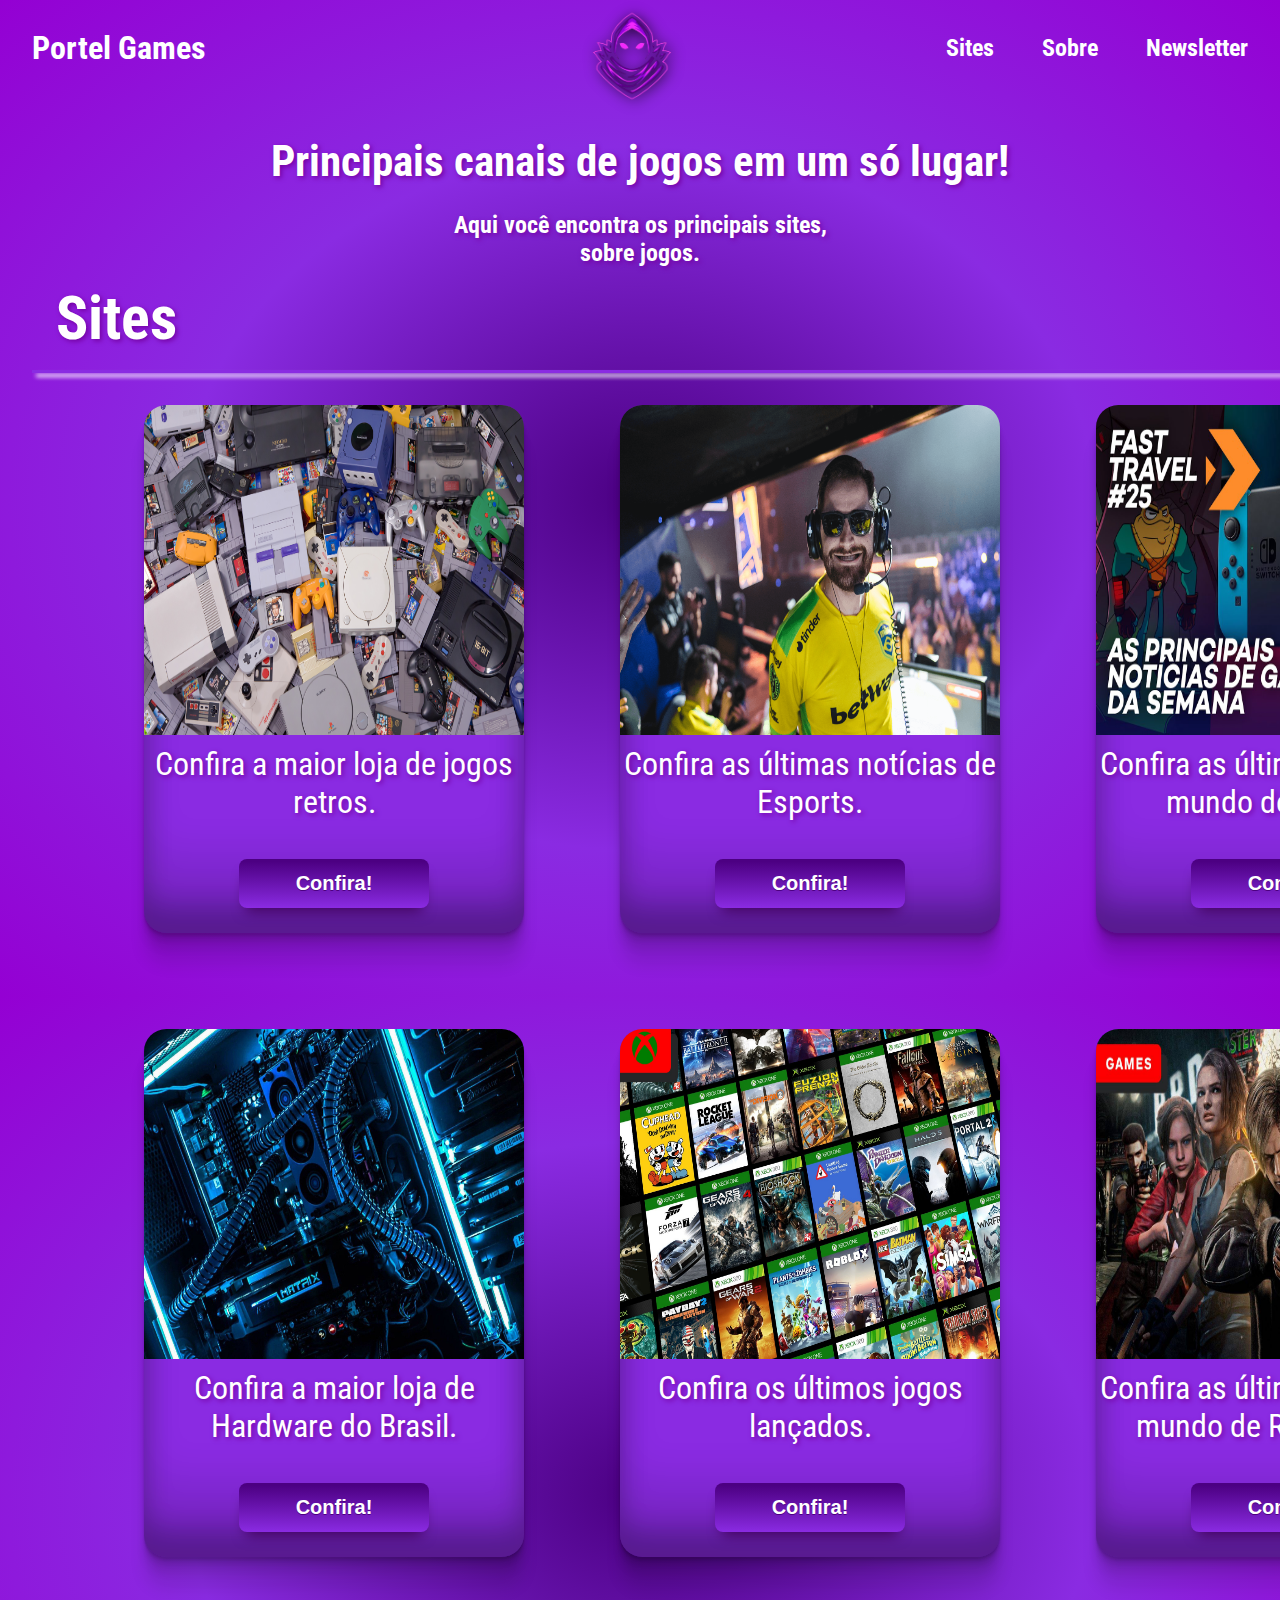
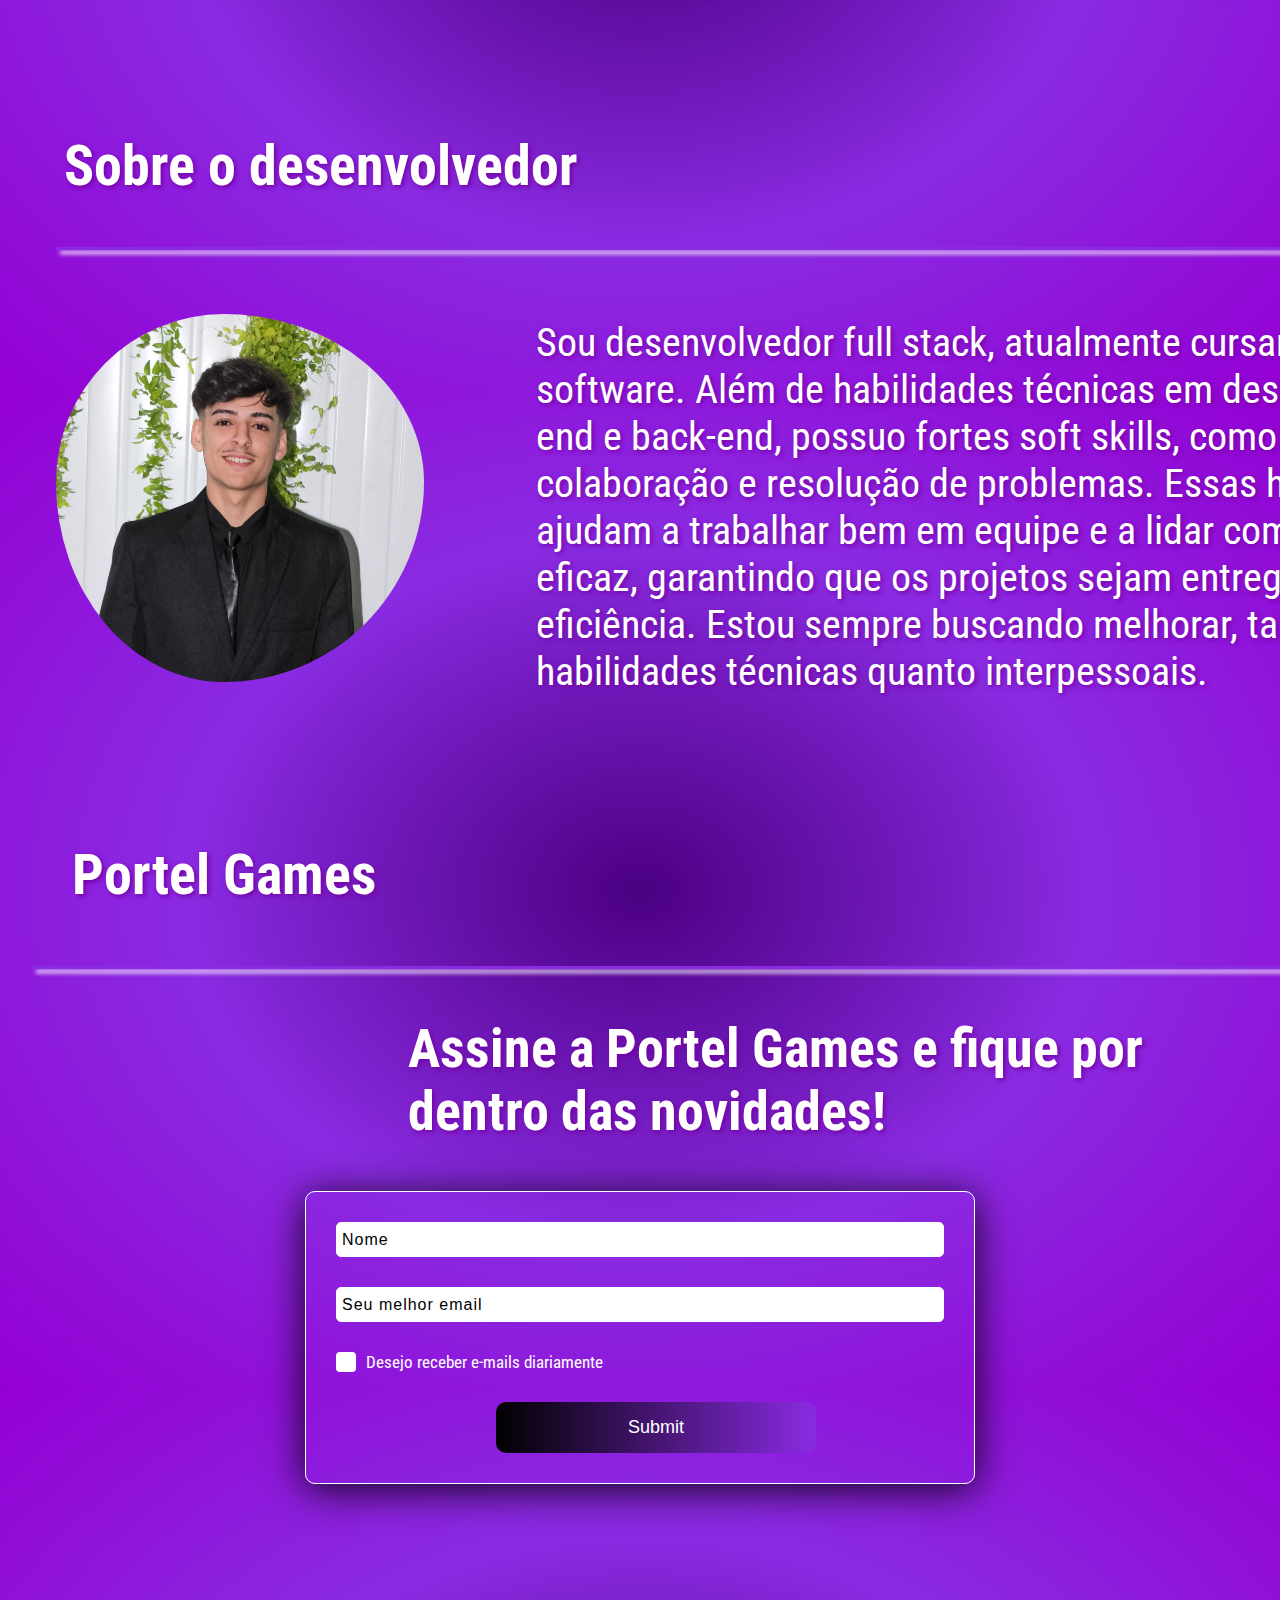
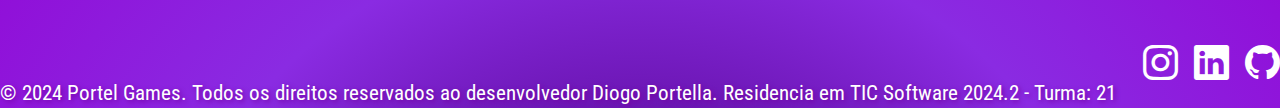
<file: index.html>
<!DOCTYPE html>
<html lang="en">

<head>
  <meta charset="UTF-8">
  <meta name="viewport" content="width=device-width, initial-scale=1.0">
  <link rel="preconnect" href="https://fonts.googleapis.com">
  <link rel="preconnect" href="https://fonts.gstatic.com" crossorigin>
  <link href="https://fonts.googleapis.com/css2?family=Roboto+Condensed:ital,wght@0,100..900;1,100..900&display=swap"
    rel="stylesheet">
  <link href="https://cdn.jsdelivr.net/npm/bootstrap-icons/font/bootstrap-icons.css" rel="stylesheet">
  <link rel="shortcut icon" href="assets/img/logo.png" type="image/x-icon">
  <link rel="stylesheet" href="styles.css">
  <title>Portel Games</title>
</head>

<body>

  <header class="cabecalho" id="1">
    <div class="logoInicial">
      <h1>Portel Games</h1>
    </div>
    <div class="logoPrincipal">
      <a href="#1" class="minhaLogo">
        <img src="./assets/img/logo.png" alt="Logo da loja Portel Games">
      </a>
    </div>
    <div class="nav">
      <a href="#2">
        <h2 class="navLogo">Sites</h2>
      </a>
      <a href="#3">
        <h2 class="navLogo">Sobre</h2>
      </a>
      <a href="#4">
        <h2 class="navLogo">Newsletter</h2>
      </a>

    </div>
  </header>
  </div>
  <div>
    <main class="conteudo">
      <div class="tituloNoticias">
        <h2>
          Principais canais de jogos em um só lugar!
        </h2>
      </div>
      <div>
        <h3 class="sobreSite">
          Aqui você encontra os principais sites,<br> sobre jogos.
        </h3>
        <div class="tituloSites">
          <h2 id="2">Sites</h2>
        </div>
        <div class="traco"></div>
      </div>
      <div class="opcoesSites">
        <p class="imagensSites">
          <img src="./assets/img/retrogames.jpeg" alt="Controles, consoles e jogos retros">
          Confira a maior loja de jogos retros.
          <a href="https://gameficjogos.com.br" class="myButton">Confira!</a>
        </p>
        <p class="imagensSites">
          <img src="./assets/img/esports.png" alt="Jogador de esports comemorando">
          Confira as últimas notícias de Esports.
          <a href="https://flowgames.gg/categorias/esports/" class="myButton">Confira!</a>
        </p>
        <p class="imagensSites">
          <img src="./assets/img/newsgames.jpg" alt="Jogo, Nintendo Switch, Ps5">
          Confira as últimas notícias do mundo dos games.
          <a href="https://br.ign.com" class="myButton">Confira!</a>
        </p>
        <p class="imagensSites">
          <img src="./assets/img/pcgamer.jpg" alt="PC gamer">
          Confira a maior loja de Hardware do Brasil.
          <a href="https://www.pichau.com.br" class="myButton">Confira!</a>
        </p>
        <p class="imagensSites">
          <img src="./assets/img/jogos.jpg" alt="Vários jogos de Xbox">
          Confira os últimos jogos lançados.
          <a href="https://flowgames.gg/categorias/games/" class="myButton">Confira!</a>
        </p>
        <p class="imagensSites">
          <img src="./assets/img/residentevil.jpg" alt="Vários Personagens do Resident Evil">
          Confira as últimas notícias do mundo de Resident Evil.
          <a href="https://residentevil.com.br" class="myButton">Confira!</a>
        </p>
      </div>
      <div class="descricaoMe">
        <div class="tituloSites2">
          <h2 id="3">Sobre o desenvolvedor</h2>
        </div>
        <div class="traco2"></div>
        <div class="textoImagem">
          <img src="./assets/img/minhafoto.jpeg" alt="Foto da pessoa que criou esse site">
          <p>Sou desenvolvedor full stack, atualmente cursando engenharia de software. Além de habilidades técnicas em
            desenvolvimento front-end e back-end, possuo fortes soft skills, como comunicação, colaboração e resolução
            de problemas. Essas habilidades me ajudam a trabalhar bem em equipe e a lidar com desafios de forma eficaz,
            garantindo que os projetos sejam entregues com qualidade e eficiência. Estou sempre buscando melhorar, tanto
            em termos de habilidades técnicas quanto interpessoais.</p>
        </div>
      </div>
      <div class="assine">
        <div class="tituloForm">
          <h2 id="4">Portel Games</h2>
        </div>
        <div class="traco3"></div>

        <div class="textAssine">
          <h1>Assine a Portel Games e fique por dentro das novidades!</h1>
        </div>
        <div class="form">
          <form>
            <fieldset class="info-pessoais">
              <div class="box-input">
                <!-- <label for=""></label> -->
                <input class="input-txt" type="text" placeholder="Nome">
              </div>
              <div class="box-input">
                <!-- <label for=""></label> -->
                <input class="input-txt" type="text" placeholder="Seu melhor email">
              </div>
              <div class="checkbox">
                <input type="checkbox" name="checkbox-input" id="checkbox-input" class="checkbox-input">
                <label for="checkbox-input" class="checkbox-label">Desejo receber e-mails diariamente</label>
              </div>
              <input type="submit" name="submit" id="submit">
            </fieldset>
          </form>
        </div>
        <footer class="footer">
          <div class="redesSocias">
            <div class="direitos">
              <p>© 2024 Portel Games. Todos os direitos reservados ao desenvolvedor Diogo Portella.
                Residencia em TIC Software 2024.2 - Turma: 21</p>
            </div>
            <div class="icones">
              <a href="https://www.instagram.com/dgporte/"><i class="bi bi-instagram"></i></a>
              <a href="https://www.linkedin.com/in/diogoportelladantas"><i class="bi bi-linkedin"></i></a>
              <a href="https://github.com/Dgporte"><i class="bi bi-github"></i></a>
            </div>
          </div>
        </footer>
    </main>

</body>

</html>
</file>
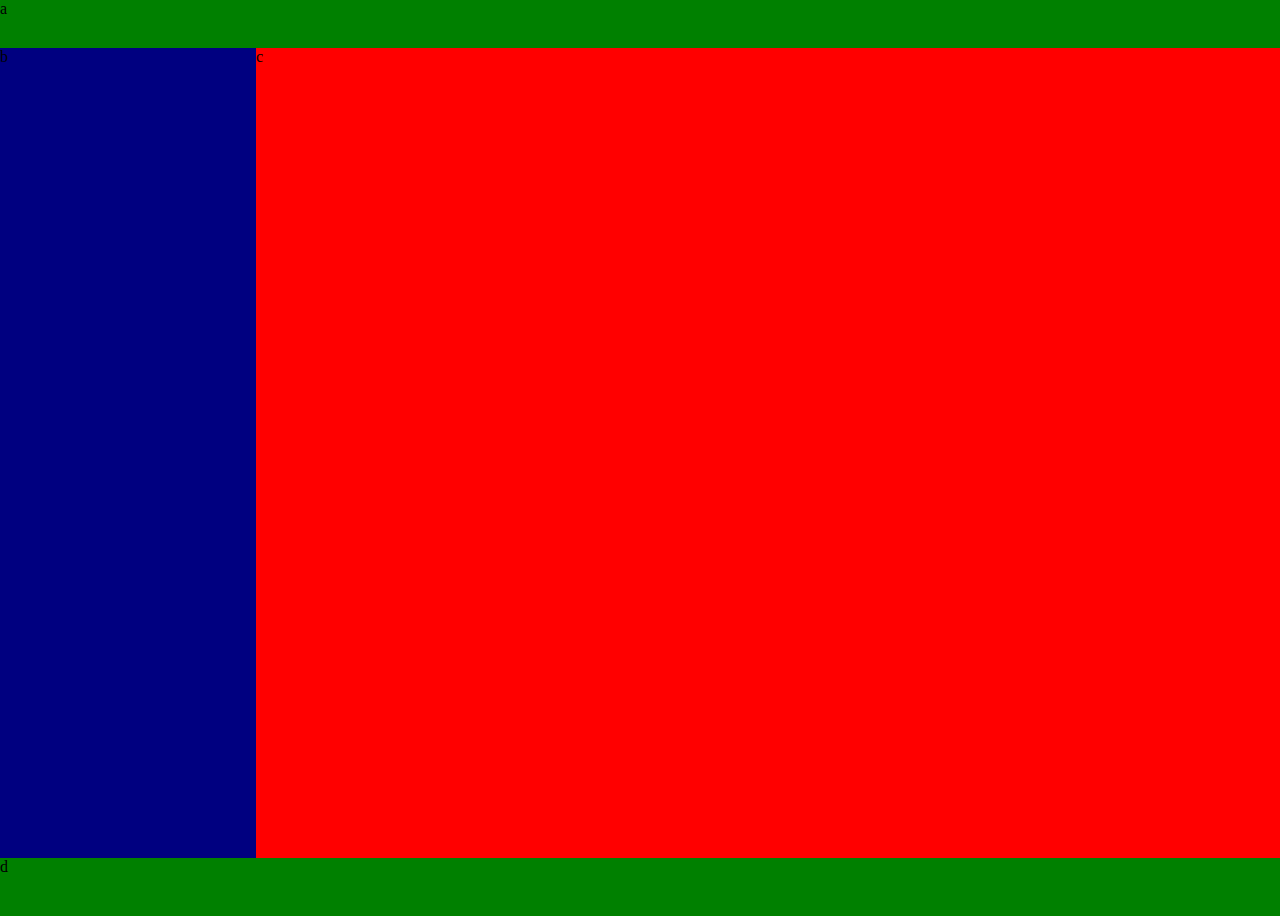
<file: exerciciob/index.html>
<!DOCTYPE html>
<html lang="pt-BR">
<head>
    <meta charset="UTF-8">
    <meta name="viewport" content="width=device-width, initial-scale=1.0">
    <link rel="stylesheet" href="styles.css">
    <title>B</title>
</head>
<body>
    <div class="container"></div>
        <header class="topo">a</header>
        <div class="corpo">
        <aside class="aside">b</aside> 
        <main class="main">c</main>
    </div>
        <footer class="rodape">d</footer>
    </div>
</body>
</html>
</file>
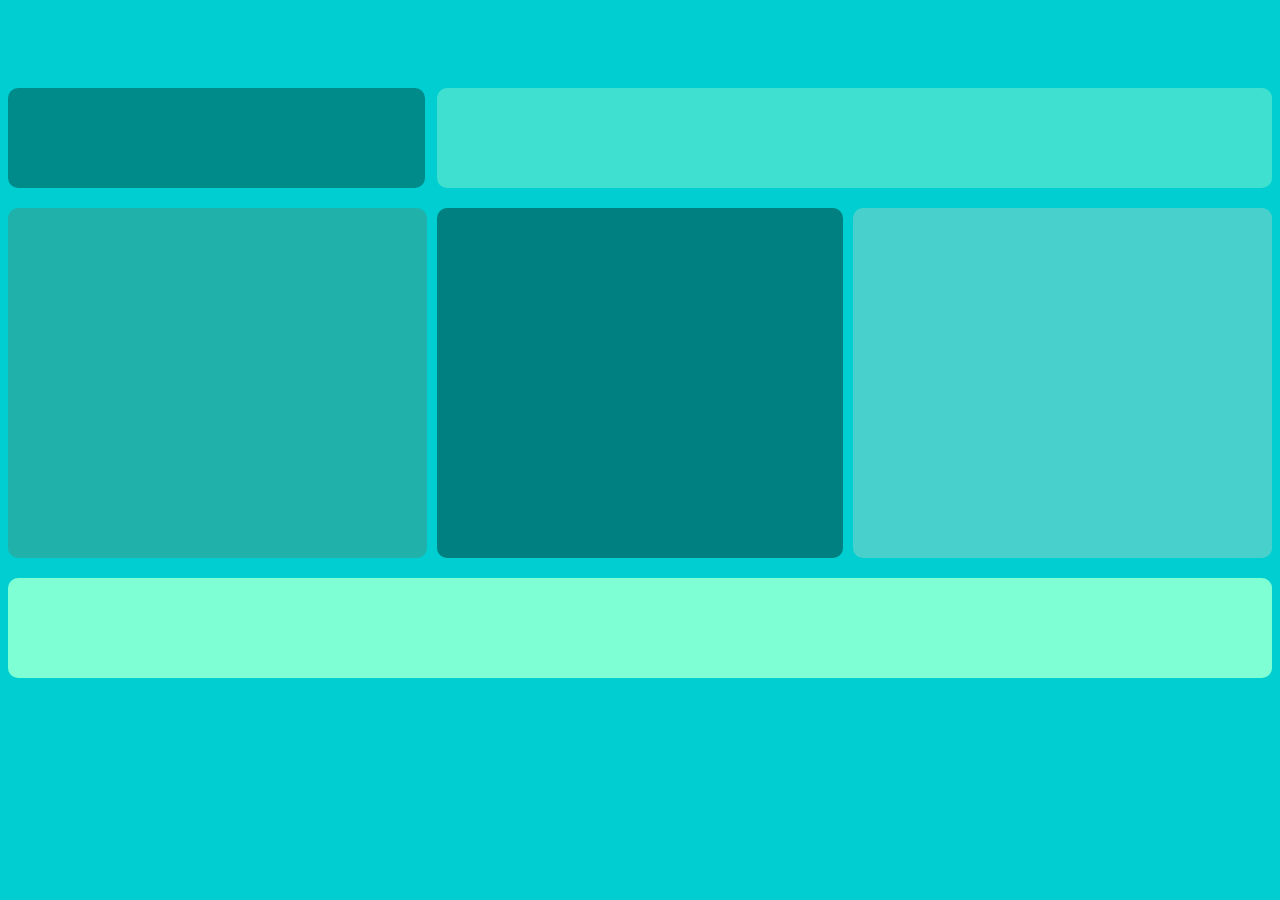
<file: exercicios2/index.html>
<!DOCTYPE html>
<html lang="pt-BR">

<head>
    <meta charset="UTF-8">
    <meta name="viewport" content="width=device-width, initial-scale=1.0">
    <link rel="stylesheet" href="styles.css">
    <title>Landing Page</title>
</head>

<body>
    <div class="container">
    <div class="nav">
        <div class="primeiro-bloco"></div>
        <div class="segundo-bloco"></div>
    </div>
    <div class="main">
        <div class="terceiro-bloco"></div>
        <div class="quarto-bloco"></div>
        <div class="quinto-bloco"></div>
    </div class="footer">
    <div class="sexto-bloco"></div>
    </div>
</div>
</body>

</html>
</file>
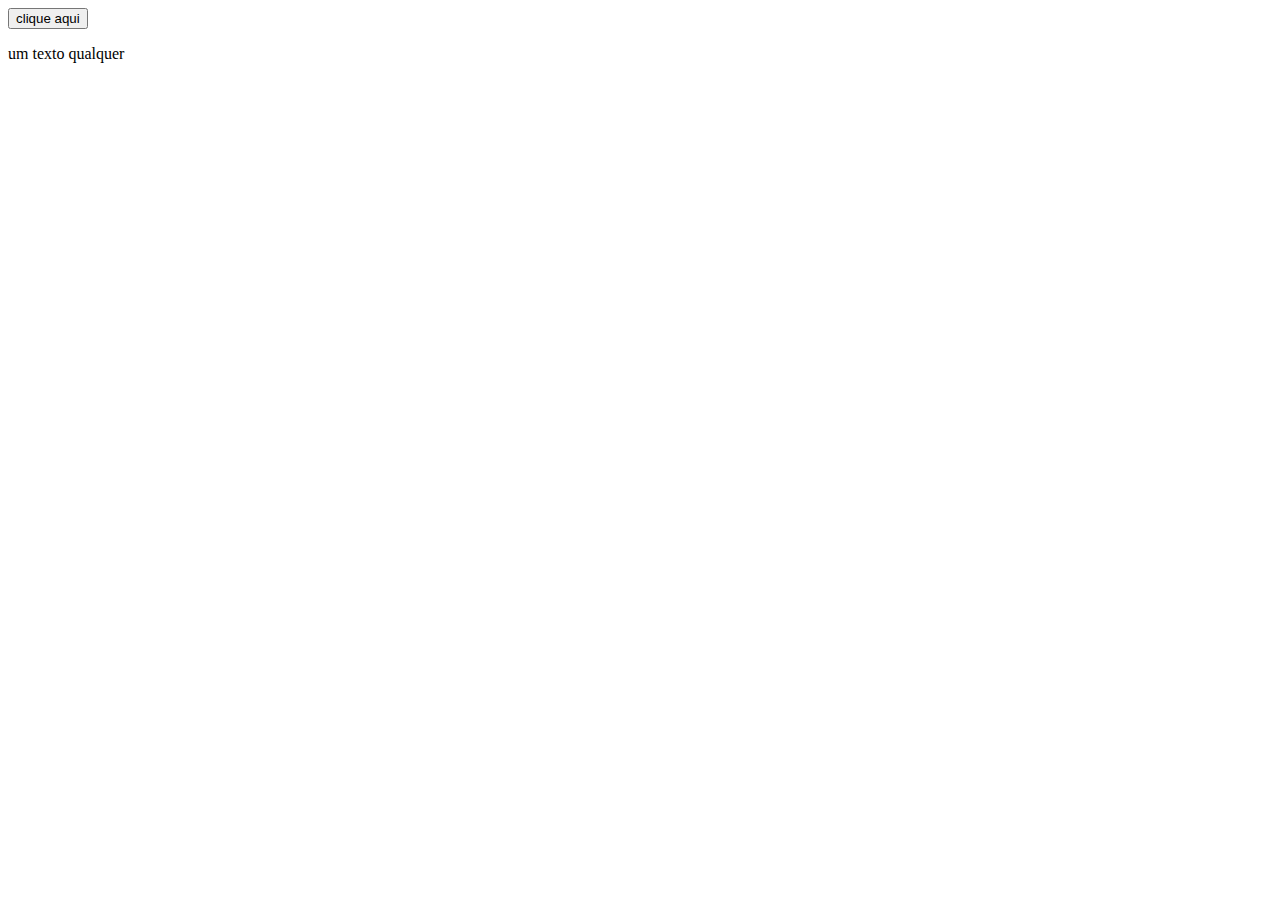
<file: execiciojs/exercicio1/index.html>
<!DOCTYPE html>
<html lang="en">
<head>
    <meta charset="UTF-8">
    <meta name="viewport" content="width=device-width, initial-scale=1.0">
    <title>Document</title>
</head>
<body>
    <button onclick="alterarTexto()" id="butom">clique aqui</button>
    <p id="meuParagrafo">um texto qualquer</p>

    <script src="script.js"></script>
</body>
</html>
</file>
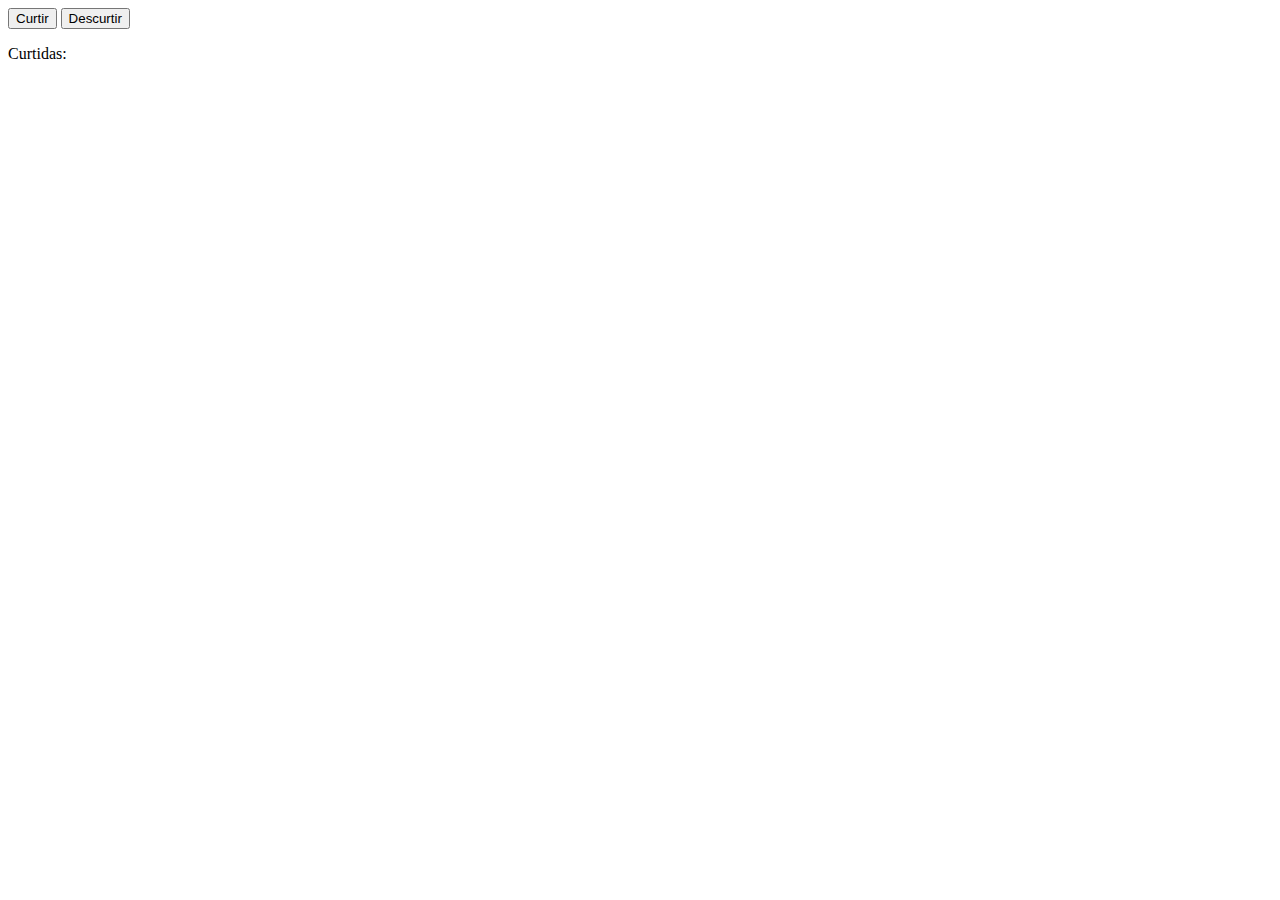
<file: execiciojs/exercicio2/index.html>
<!DOCTYPE html>
<html lang="en">
<head>
    <meta charset="UTF-8">
    <meta name="viewport" content="width=device-width, initial-scale=1.0">
    <title>Document</title>
</head>
<body>
     <button onclick="contador()" id="curtir">Curtir</button>
     <button onclick="descutir()" id="curtir">Descurtir</button>
    <p id="curtidas">Curtidas: </p>
    <script src="script.js"></script>
</body>
</html>
</file>
<file: styles.css>
* {
    padding: 0%;
    margin: 0%;
    box-sizing: border-box;
}

body {
    background: radial-gradient(ellipse, #4B0082, #8A2BE2, #9400D3);
    font-family: "Roboto Condensed", sans-serif;
    font-optical-sizing: auto;
    font-weight: 400;
    font-style: normal;
    width: 100%;

}

.cabecalho {
    display: flex;
    width: 100%;
    height: 6rem;
    color: white;
    justify-content: space-between;
}

.cabecalho h1:hover {
    transition: transform 0.7s ease;
    transform: scale(1.1);
}


.logoInicial {
    padding-left: 2rem;
    align-items: center;
    display: flex;
}

.logoPrincipal img {
    width: 7rem;
    height: 7rem;
    justify-content: space-between;
    filter: drop-shadow(2px 2px 7px black);
    position: fixed;

}

.nav {
    align-items: center;
    display: flex;
    gap: 3rem;
    padding-right: 2rem;
}

.nav a {
    color: white;
    text-decoration: none;
}


.nav h2:hover {
    transition: transform 0.7s ease;
    transform: scale(1.1);
}

.conteudo {

    width: 100%;
    height: 100vh;
    justify-content: space-between;
}

.tituloNoticias {
    text-align: center;
    font-size: 1.8rem;
    padding-top: 2.5rem;
    color: white;
    text-shadow: 2px 2px 5px #7401a2;
}


.sobreSite {
    text-align: center;
    font-size: 1.5rem;
    padding-top: 1.5rem;
    padding-bottom: 1rem;
    color: white;
    text-shadow: 2px 2px 5px #7401a2;
}

.sites {
    gap: 1rem;
    padding-left: 3rem;
    padding-top: 5rem;
}

.tituloSites {
    font-size: 2.5rem;
    padding-left: 3.5rem;
    color: white;
    text-shadow: 2px 2px 5px #7401a2;
}

.traco {
    border-bottom: 3px solid #8A2BE2;
    padding-bottom: 1rem;
    padding-left: 2rem;
    margin: 0 2rem 2rem 2rem;
    width: 125rem;
    filter: drop-shadow(4px 4px 2px white);
}

.opcoesSites {
    display: grid;
    flex-direction: column;
    grid-template-columns: repeat(3, 1fr);
    gap: 2rem;
    padding-left: 5rem;
}

.imagensSites {
    display: flex;
    flex-direction: column;
    color: white;
    text-shadow: 2px 2px 5px #7401a2;
    width: 380px;
    height: 33rem;
    margin-left: 4rem;
    background-color: #8A2BE2;
    border-radius: 1.4rem;
    margin-bottom: 4rem;
    overflow: hidden;
    box-shadow: rgba(0, 0, 0, 0.4) 0px 2px 4px, rgba(0, 0, 0, 0.3) 0px 7px 13px -3px, rgba(0, 0, 0, 0.2) 0px -3px 0px inset;
    box-shadow: rgba(0, 0, 0, 0.17) 0px -23px 25px 0px inset, rgba(0, 0, 0, 0.15) 0px -36px 30px 0px inset, rgba(0, 0, 0, 0.1) 0px -79px 40px 0px inset, rgba(0, 0, 0, 0.06) 0px 2px 1px, rgba(0, 0, 0, 0.09) 0px 4px 2px, rgba(0, 0, 0, 0.09) 0px 8px 4px, rgba(0, 0, 0, 0.09) 0px 16px 8px, rgba(0, 0, 0, 0.09) 0px 32px 16px;

}

.imagensSites img {
    width: 390px;
    height: 340px;
    border-radius: 1rem 1rem 0 0;
    padding-bottom: 10px;
}

.myButton {
    box-shadow: 0px 10px 14px -7px #3f0359;
    background: linear-gradient(to bottom, #4c0082 5%, #8a2be2 100%);
    background-color: #4c0082;
    border-radius: 8px;
    display: inline-block;
    cursor: pointer;
    color: #ffffff;
    font-family: Arial;
    font-size: 20px;
    width: 50%;
    margin-top: 10%;
    margin-left: 25%;
    font-weight: bold;
    padding: 13px 32px;
    text-decoration: none;
    text-shadow: 0px 1px 0px #4c0082;
}

.myButton:hover {
    background: linear-gradient(to bottom, #8a2be2 5%, #4c0082 100%);
    background-color: #8a2be2;
}

.myButton:active {
    position: relative;
    top: 1px;
}

img:hover {
    transition: transform 0.7s ease;
    transform: scale(1.1);
}

.opcoesSites p {
    font-size: 2rem;
    text-align: center;

}

.descricaoMe h2 {
    font-size: 3.5rem;
    padding-left: 2.5rem;
    color: white;
    text-shadow: 2px 2px 5px #7401a2;
}

.descricaoMe {
    padding-top: 7rem;
    padding-left: 1.5rem;
}

.traco2 {
    border-bottom: 3px solid #8a2be2;
    filter: drop-shadow(4px 4px 2px white);
    width: 125rem;
    padding-bottom: 1rem;
    padding-left: 2rem;
    margin: 2rem;
}

.descricaoMe img {
    width: 25rem;
    height: 25rem;
    padding-top: 2rem;
    border-radius: 700px;
    display: flex;
    padding-left: 2rem;
}

.descricaoMe p {
    color: white;
    text-shadow: 2px 2px 5px #7401a2;
    display: flex;
    padding-top: 2.3rem;
    padding-left: 7rem;
    font-size: 2.5rem;

}

.textoImagem {
    display: flex;
    width: 100rem;
    height: 35rem;
    justify-content: space-between;
}

.tituloForm {
    padding-bottom: 10px;
    margin-left: 2rem;
    font-size: 2rem;
}

.traco3 {
    border-bottom: 3px solid #8a2be2;
    filter: drop-shadow(4px 4px 2px white);
    width: 125rem;
    margin: 3rem 2rem;


}

.assine {
    width: 100%;
    height: 10rem;

}

.assine h2 {
    font-size: 3.5rem;
    padding-left: 2.5rem;
    color: white;
    text-shadow: 2px 2px 5px #7401a2;
}


.textAssine {
    margin-top: 2rem;
    padding-left: 25.5rem;
    margin-bottom: 3rem;
    color: black;
    font-size: 1.7rem;
    justify-content: center;
    color: white;
    text-shadow: 2px 2px 5px #7401a2;
}

.info-pessoais {
    display: flex;
    flex-direction: column;
    align-items: left;
    width: fit-content;
    /* Define a largura como baseada no conteúdo */
    margin: 0 auto;
    /* centraliza o formulário */
    padding: 30px;
    border-radius: 10px;
    border: 1px solid white;
    gap: 30px;
    box-shadow: rgba(0, 0, 0, 0.9) 0px 5px 40px;
}

.input-txt {
    font-size: 18px;
    letter-spacing: 1px;
    width: 38rem;
    height: 35px;
    border-radius: 5px;
    border: 1px solid #ffffff;
    padding: 5px;
    background-color: #ffffff;
}

.input-txt::placeholder {
    font-size: 16px;
    /* Aumenta o tamanho da letra do placeholder */
    color: rgb(0, 0, 0);
    opacity: 1;
}

.checkbox {
    display: flex;
    align-items: center;
    cursor: pointer;
    /* Muda o cursor ao passar o mouse */
    font-size: 17px;
    color: white;
}

.checkbox-input {
    display: none;
    /* Esconde o checkbox padrão */
}

.checkbox-label {
    position: relative;
    padding-left: 30px;
}

/* Estilo do checkbox estilizado */
.checkbox-label::before {
    content: "";
    width: 20px;
    height: 20px;
    background-color: white;
    border-radius: 4px;
    position: absolute;
    left: 0;
    top: 50%;
    transform: translateY(-50%);
}

/* Estilo quando o checkbox está marcado */
.checkbox-input:checked+.checkbox-label::before {
    background-color: #3f0359;
    /* Cor de fundo quando marcado */
}

/* Desenho do check */
.checkbox-input:checked+.checkbox-label::after {
    content: "";
    position: absolute;
    left: 6px;
    top: 3px;
    width: 5px;
    height: 10px;
    border: solid white;
    border-width: 0 2px 2px 0;
    transform: rotate(45deg);
}

#submit {
    display: flex;
    align-items: center;
    justify-content: center;
    background: linear-gradient(to right, rgb(0, 0, 0), #8a2be2);
    width: 20rem;
    border: none;
    padding: 15px;
    color: white;
    font-size: 18px;
    cursor: pointer;
    border-radius: 10px;
    margin-left: 10rem;
    transition: background 1s;
    /* Transição aplicada ao background */
}

#submit:hover {
    background: linear-gradient(to bottom, #8a2be2 5%, #4c0082 100%);
    background-color: #8a2be2;
}

#submit:active {
    position: relative;
    top: 1px;
}

.footer {
    margin-top: 10rem;
    height: 4rem;
    width: 100%;

}

.redesSocias .bi {
    color: white;
}

.redesSocias i {
    margin-top: 2.3rem;
    font-size: 35px;
}

.redesSocias {
    display: flex;
    justify-content: space-between;
}

.icones {
    display: flex;
    gap: 16px;
}

.direitos {
    margin-top: 2.3rem;
    font-size: 1.3rem;
}

.direitos p {
    color: white;
    text-shadow: 2px 2px 5px #7401a2;
}
</file>
<file: exerciciob/styles.css>
*{
    background-color: aqua;
    margin: 0%;
    box-sizing: border-box;
    padding: 0%;
}

.container {
    height: 100%;
    width: 100vw;
    display: flex;
    flex-direction: column;
    justify-content: space-between;
}

.topo {
    background-color: green;
    height: 3rem;
}

.aside {
    background-color: navy;
    height: 100%;
    width: 20%;
    display: inline-block;

}

.corpo {
    display: flex;
    height: 90vh;
}

.main {
    background-color: red;
    justify-content: center;
    display: inline-block;
    height: 100%;
    width: 80%;
}

.rodape {
    background-color: green;
    height: 3.6rem;
}
</file>
<file: exercicios2/styles.css>
* {
    background-color: rgb(0, 206, 209);
}


.container {
    height: 100%;
}

.nav {
    display: flex;
    height: 100px;
    padding-bottom: 20px;
    padding-top: 80px;
}

.primeiro-bloco {
    background-color: rgb(0, 139, 139);
    width: 33.3%;
    margin-right: 12px;
    border-radius: 10px;
}

.segundo-bloco {
    background-color: rgb(64, 224, 208);
    width: 66.6%;
    border-radius: 10px;
}

.main {
    display: flex;
    height: 350px;
    gap: 10px;
    padding-bottom: 20px;
}

.terceiro-bloco {
    background-color: rgb(32, 178, 170);
    width: 33.3%;
    border-radius: 10px;
}

.quarto-bloco {
    background-color: rgb(0, 128, 128);
    width: 32.3%;
    border-radius: 10px;
}

.quinto-bloco {
    background-color: rgb(72, 209, 204);
    width: 33.3%;
    border-radius: 10px;
}

.footer {
    display: flex;
    height: 150px;
    width: 100%;
}

.sexto-bloco {
    background-color: rgb(127, 255, 212);
    height: 100px;
    border-radius: 10px;
}
</file>
